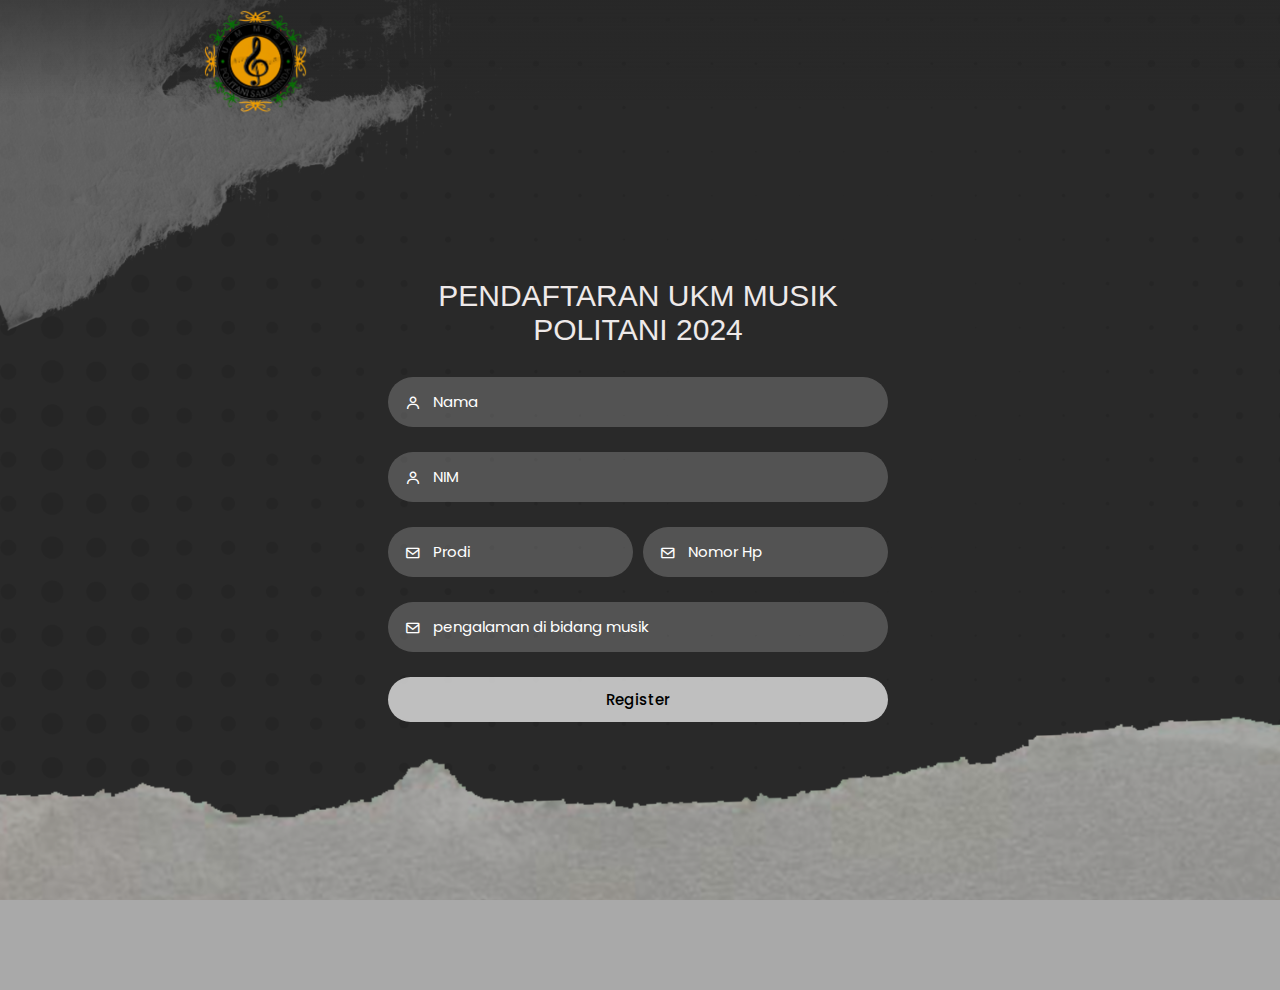
<file: index.html>
<!DOCTYPE html>
<html lang="en">
  <head>
    <meta charset="UTF-8" />
    <meta http-equiv="X-UA-Compatible" content="IE=edge" />
    <meta name="viewport" content="width=device-width, initial-scale=1.0" />
    <link
      href="https://unpkg.com/boxicons@2.1.4/css/boxicons.min.css"
      rel="stylesheet"
    />
    <link rel="stylesheet" href="/styles/styles_regis.css" />
    <title>Registration</title>
  </head>
  <body>
    <div class="wrapper">
      <nav class="nav">
        <div class="nav-logo">
          <p><img src="/image/logo.PNG" width="125" /></p>
        </div>
        <div class="nav-menu" id="navMenu"></div>
        <div class="nav-button"></div>
      </nav>

      <!----------------------------- Form box ----------------------------------->
      <div class="form-box">
        <div class="register-container" id="register">
          <div class="top">
            <header class="campus-personal-use">
              PENDAFTARAN UKM MUSIK POLITANI 2024
            </header>
          </div>
          <div class="two-forms">
            <script type="text/javascript">
              var submmit = false;
            </script>
            <iframe
              name="hidenConfirm"
              id="hidenConfirm"
              style="display: none"
              onload="if(submmit){window.location='terimaKasih.html';}"
            ></iframe>
            <form
              action="https://docs.google.com/forms/d/e/1FAIpQLSdpVfF_dPDLQijHX654rSvkyXKUI6tvaNEw22AhsShKnzYByQ/formResponse
            "
              method="post"
              target="hidenConfirm"
              onsubmit="submmit=true"
            >
              <div class="input-box">
                <input
                  type="text"
                  name="entry.2005620554"
                  class="input-field"
                  placeholder="Nama"
                />
                <i class="bx bx-user"></i>
              </div>
              <div class="input-box">
                <input
                  type="text"
                  name="entry.809301291"
                  class="input-field"
                  placeholder="NIM"
                />
                <i class="bx bx-user"></i>
              </div>

              <div class="two-forms">
                <div class="input-box">
                  <input
                    type="text"
                    name="entry.1942590659"
                    class="input-field"
                    placeholder="Prodi"
                  />
                  <i class="bx bx-envelope"></i>
                </div>
                <div class="input-box">
                  <input
                    type="text"
                    name="entry.1166974658"
                    class="input-field"
                    placeholder="Nomor Hp"
                  />
                  <i class="bx bx-envelope"></i>
                </div>
              </div>
              <div class="input-box">
                <input
                  type="text"
                  class="input-field"
                  name="entry.839337160"
                  placeholder="pengalaman di bidang musik"
                />
                <i class="bx bx-envelope"></i>
              </div>
              <div class="input-box">
                <input type="submit" class="submit" value="Register" />
              </div>
            </form>
          </div>
        </div>
      </div>
    </div>

    <script>
      function myMenuFunction() {
        var i = document.getElementById("navMenu");

        if (i.className === "nav-menu") {
          i.className += " responsive";
        } else {
          i.className = "nav-menu";
        }
      }
    </script>

    <script>
      var a = document.getElementById("loginBtn");
      var b = document.getElementById("registerBtn");
      var x = document.getElementById("login");
      var y = document.getElementById("register");

      function login() {
        x.style.left = "4px";
        y.style.right = "-520px";
        a.className += " white-btn";
        b.className = "btn";
        x.style.opacity = 1;
        y.style.opacity = 0;
      }

      function register() {
        x.style.left = "-510px";
        y.style.right = "5px";
        a.className = "btn";
        b.className += " white-btn";
        x.style.opacity = 0;
        y.style.opacity = 1;
      }
    </script>
    <script>
      // Fungsi untuk memperbesar input berdasarkan panjang teks
      function resizeInput(input) {
        // Menyeting lebar input berdasarkan panjang teks
        input.style.width = input.value.length + 1 + "ch";
      }
    </script>
  </body>
</html>
</file>
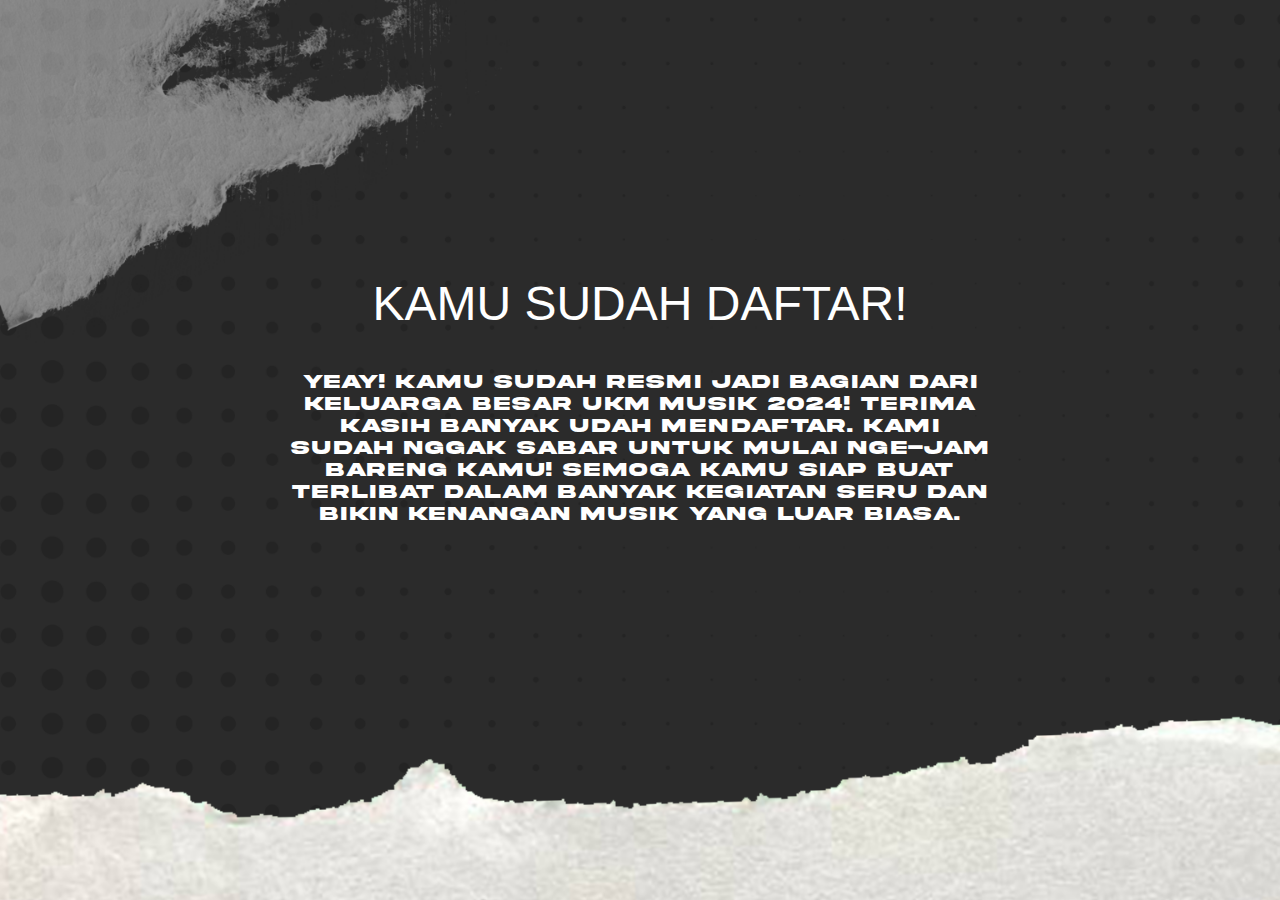
<file: terimaKasih.html>
<!DOCTYPE html>
<html lang="en">
  <head>
    <meta charset="UTF-8" />
    <meta name="viewport" content="width=device-width, initial-scale=1.0" />
    <meta http-equiv="X-UA-Compatible" content="IE=edge" />
    <title>Formulir Pendaftaran</title>
    <link rel="stylesheet" href="/styles/styles.css" />
  </head>
  <body>
    <div class="terimakasi">
      <div class="container-thx">
        <h2 class="campus-personal-use">Kamu Sudah Daftar!</h2>
        <p class="akira-expanded">
          Yeay! Kamu sudah resmi jadi bagian dari keluarga besar UKM Musik 2024!
          Terima kasih banyak udah mendaftar. Kami sudah nggak sabar untuk mulai
          nge-jam bareng kamu! Semoga kamu siap buat terlibat dalam banyak
          kegiatan seru dan bikin kenangan musik yang luar biasa.
        </p>
      </div>
    </div>
  </body>
</html>
</file>
<file: styles/styles_regis.css>
/* POPPINS FONT */
@import url("https://fonts.googleapis.com/css2?family=Poppins:wght@400;500;600;700&display=swap");

* {
  margin: 0;
  padding: 0;
  box-sizing: border-box;
  font-family: "Poppins", sans-serif;
}
body {
  background: url("/image/background.png");
  background-size: cover;
  background-repeat: no-repeat;
  background-attachment: fixed;
  overflow: hidden;
}
@font-face {
  font-family: "Rubik Spray Paint Regular";
  src: url("../styles/fonts/RubikSprayPaint-Regular.ttf") format(".tff");
  font-weight: normal;
  font-style: normal;
  font-display: swap;
}

.campus-personal-use {
  font-family: "Rubik Spray Paint Regular", sans-serif;
  font-weight: 400;
  font-style: normal;
  color: #eee9e9;
}
.wrapper {
  display: flex;
  justify-content: center;
  align-items: center;
  min-height: 110vh;
  background: rgba(39, 39, 39, 0.4);
}
.nav {
  position: fixed;
  top: 0;
  display: flex;
  justify-content: space-around;
  width: 100%;
  height: 100px;
  line-height: 100px;
  background: linear-gradient(rgba(39, 39, 39, 0.6), transparent);
  z-index: 100;
}
.nav-logo p {
  color: white;
  font-size: 25px;
  font-weight: 600;
}
.nav-menu ul {
  display: flex;
}
.nav-menu ul li {
  list-style-type: none;
}
.nav-menu ul li .link {
  text-decoration: none;
  font-weight: 500;
  color: #fff;
  padding-bottom: 15px;
  margin: 0 25px;
}
.link:hover,
.active {
  border-bottom: 2px solid #fff;
}
.nav-button .btn {
  width: 130px;
  height: 40px;
  font-weight: 500;
  background: rgba(255, 255, 255, 0.4);
  border: none;
  border-radius: 30px;
  cursor: pointer;
  transition: 0.3s ease;
}
.btn:hover {
  background: rgba(255, 255, 255, 0.3);
}
#registerBtn {
  margin-left: 15px;
}
.btn.white-btn {
  background: rgba(255, 255, 255, 0.7);
}
.btn.btn.white-btn:hover {
  background: rgba(255, 255, 255, 0.5);
}
.nav-menu-btn {
  display: none;
}
.form-box {
  position: relative;
  display: flex;
  align-items: center;
  justify-content: center;
  width: 512px;
  height: 220px;
  z-index: 2;
}
.login-container {
  position: absolute;
  left: 4px;
  width: 500px;
  display: flex;
  flex-direction: column;
  transition: 0.5s ease-in-out;
}
.register-container {
  position: absolute;
  left: 4px;
  width: 500px;
  display: flex;
  flex-direction: column;
  transition: 0.5s ease-in-out;
}
.top span {
  color: #fff;
  font-size: small;
  padding: 10px 0;
  display: flex;
  justify-content: center;
}
.top span a {
  font-weight: 500;
  color: #fff;
  margin-left: 5px;
}
header {
  color: #fff;
  font-size: 30px;
  text-align: center;
  padding: 10px 0 30px 0;
}
.two-forms {
  display: flex;
  gap: 10px;
}
.input-field {
  font-size: 15px;
  background: rgba(255, 255, 255, 0.2);
  color: #fff;
  height: 50px;
  width: 100%;
  padding: 0 10px 0 45px;
  border: none;
  border-radius: 30px;
  outline: none;
  transition: 0.2s ease;
}
.input-field:hover,
.input-field:focus {
  background: rgba(255, 255, 255, 0.25);
}
::-webkit-input-placeholder {
  color: #fff;
}
.input-box i {
  position: relative;
  top: -35px;
  left: 17px;
  color: #fff;
}
.submit {
  font-size: 15px;
  font-weight: 500;
  color: black;
  height: 45px;
  width: 100%;
  border: none;
  border-radius: 30px;
  outline: none;
  background: rgba(255, 255, 255, 0.7);
  cursor: pointer;
  transition: 0.3s ease-in-out;
}
.submit:hover {
  background: rgba(255, 255, 255, 0.5);
  box-shadow: 1px 5px 7px 1px rgba(0, 0, 0, 0.2);
}
.two-col {
  display: flex;
  justify-content: space-between;
  color: #fff;
  font-size: small;
  margin-top: 10px;
}
.two-col .one {
  display: flex;
  gap: 5px;
}
.two label a {
  text-decoration: none;
  color: #fff;
}
.two label a:hover {
  text-decoration: underline;
}
@media only screen and (max-width: 786px) {
  .nav-button {
    display: none;
  }
  .nav-menu.responsive {
    top: 100px;
  }
  .nav-menu {
    position: absolute;
    top: -800px;
    display: flex;
    justify-content: center;
    background: rgba(255, 255, 255, 0.2);
    width: 100%;
    height: 90vh;
    backdrop-filter: blur(20px);
    transition: 0.3s;
  }
  .nav-menu ul {
    flex-direction: column;
    text-align: center;
  }
  .nav-menu-btn {
    display: block;
  }
  .nav-menu-btn i {
    font-size: 25px;
    color: #fff;
    padding: 10px;
    background: rgba(255, 255, 255, 0.2);
    border-radius: 50%;
    cursor: pointer;
    transition: 0.3s;
  }
  .nav-menu-btn i:hover {
    background: rgba(255, 255, 255, 0.15);
  }
}
@media only screen and (max-width: 540px) {
  .wrapper {
    min-height: 100vh;
  }
  .form-box {
    width: 100%;
    height: 500px;
  }
  .register-container,
  .login-container {
    width: 100%;
    padding: 0 20px;
  }
  .register-container .two-forms {
    flex-direction: column;
    gap: 0;
  }
}
</file>
<file: styles/styles.css>
* {
  margin: 0;
  padding: 0;
  font-size: 16px;
  box-sizing: border-box;
}

body {
  font-family: "Arial", sans-serif;
  background-image: url("/image/background.png");
  background-size: cover;
  font-size: 1rem; /* 16px */
  background-repeat: no-repeat;
  display: flex;
  justify-content: center;
  background-attachment: fixed;
  align-items: center;
  min-height: 100vh;
}

@font-face {
  font-family: "Akira Expanded";
  src: url("../styles/fonts/AkiraExpanded-SuperBold.woff2") format("woff2"),
    url("../styles/fonts/AkiraExpanded-SuperBold.woff") format("woff");
  font-weight: bold;
  font-style: normal;
  font-display: swap;
}

.akira-expanded {
  font-family: "Akira Expanded", system-ui;
  font-size: 36px;
  font-style: normal;
  color: #fff8ea;
}

@font-face {
  font-family: "Rubik Spray Paint Regular";
  src: url("../styles/fonts/RubikSprayPaint-Regular.ttf") format(".tff");
  font-weight: normal;
  font-style: normal;
  font-display: swap;
}

.campus-personal-use {
  font-family: "Rubik Spray Paint Regular", sans-serif;
  font-weight: 400;
  font-style: normal;
  color: #fff;
}

.terimakasi {
  padding-left: 5%;
  padding-right: 5%;
  display: flex;
  justify-content: center;
  align-items: center;
  text-align: center;
  transform: translateY(100px);
}

.container-thx h2 {
  align-items: center;
  font-size: 48px;
  margin: 0;
  text-transform: uppercase;
  transform: translateY(-170px);
}
.container-thx p {
  text-transform: uppercase;
  align-items: center;
  letter-spacing: normal; /* Atur jarak antar huruf normal */
  word-spacing: normal;
  max-width: 700px; /* Batasi lebar maksimal 600px */
  margin: 0 auto;
  font-size: 20px;
  line-height: 1.5;
  color: #fff;
  transform: translateY(-130px);
  line-height: 1.1;
}

h1 {
  font-size: 24px;
  color: #fff;
  margin-bottom: 20px;
  text-align: center;
}

.form-group {
  margin-bottom: 15px;
}

label {
  display: block;
  font-size: 14px;
  color: #ddd;
  margin-bottom: 5px;
}

input,
textarea {
  width: 100%;
  padding: 10px;
  font-size: 14px;
  border: 1px solid #444;
  border-radius: 4px;
  outline: none;
  background-color: #1a1a1a;
  color: #fff;
  transition: border-color 0.3s ease;
  resize: none;
}

textarea {
  min-height: 50px;
  resize: none;
  overflow: hidden;
}

input {
  width: 100%;
  padding: 10px;
  font-size: 14px;
  border: 1px solid #444;
  border-radius: 4px;
  outline: none;
  background-color: #1a1a1a;
  color: #fff;
  transition: border-color 0.3s ease;
}

input:focus {
  border-color: #fff;
}

.btn {
  display: block;
  width: 100%;
  padding: 10px;
  font-size: 16px;
  color: #1a1a1a;
  background-color: #fff;
  border: none;
  border-radius: 4px;
  cursor: pointer;
  transition: background-color 0.3s ease;
  font-weight: bold;
}

.btn:hover {
  background-color: #ddd;
}
</file>
